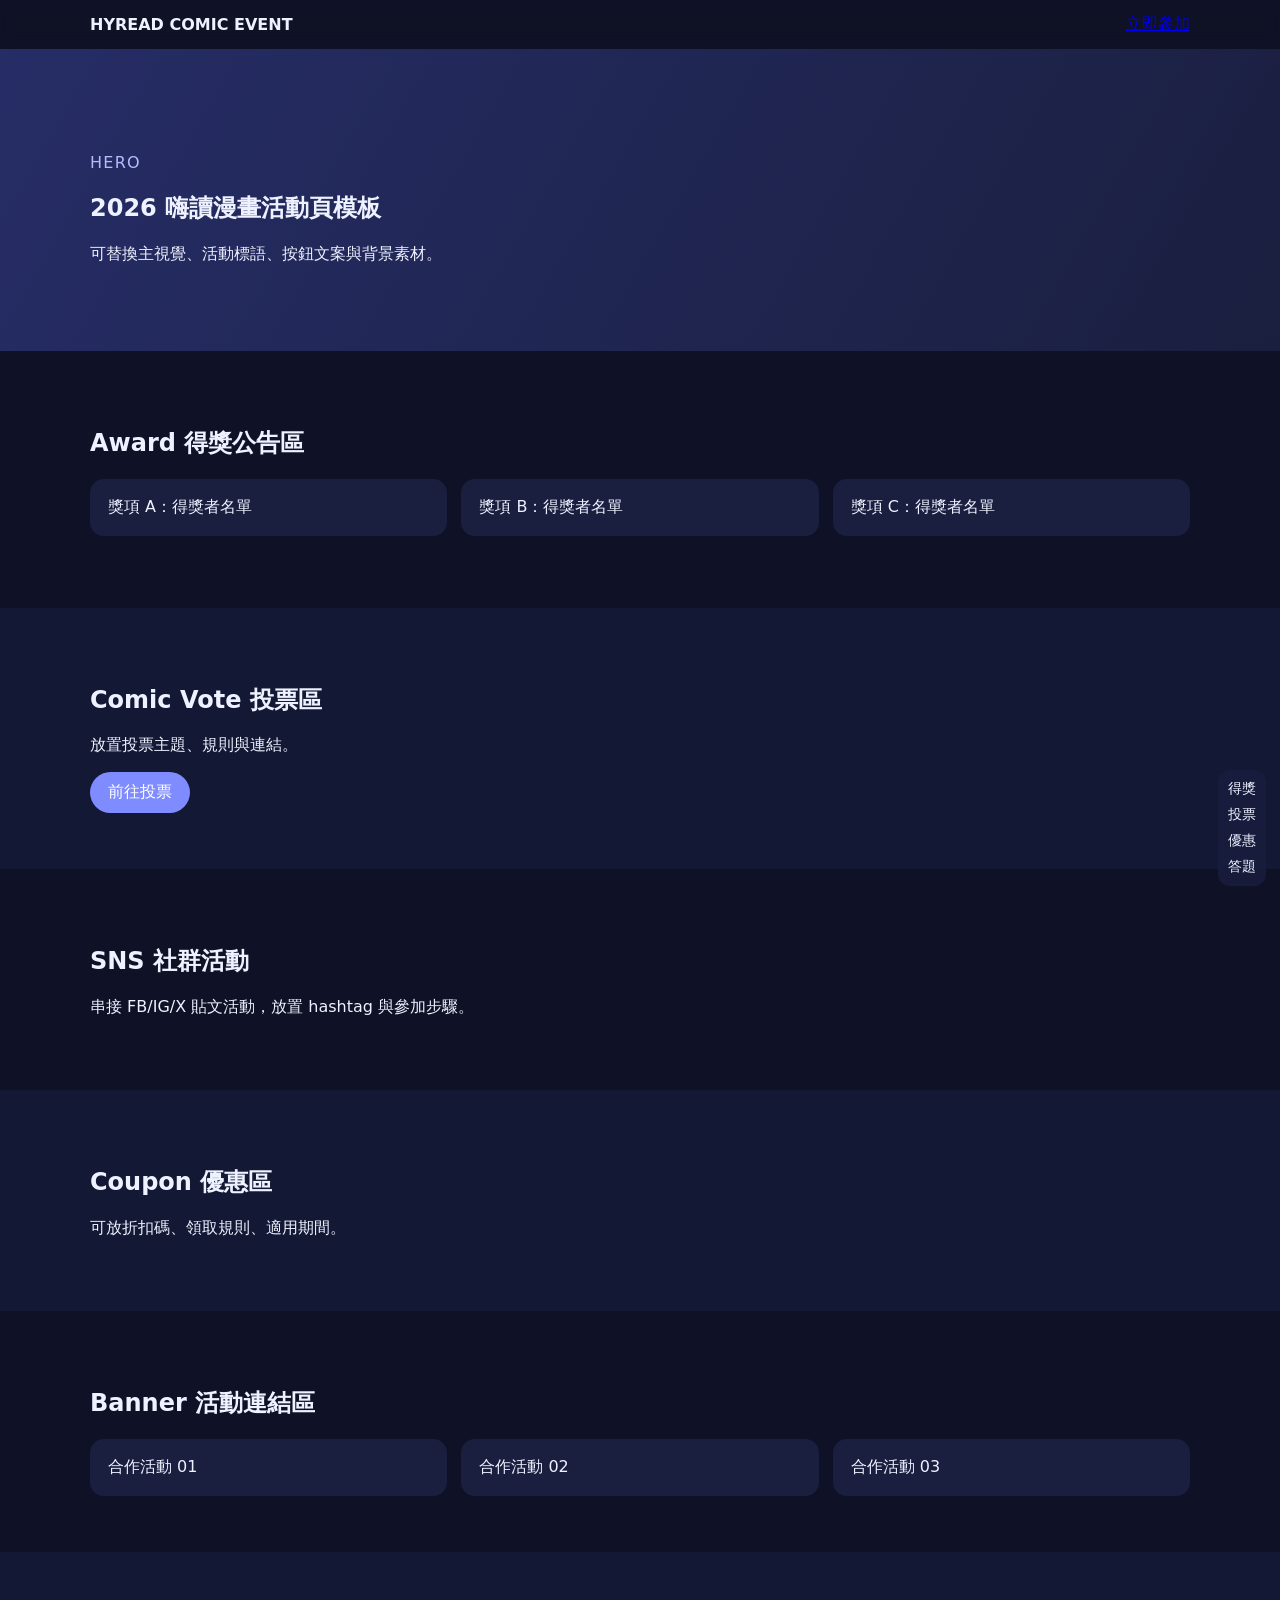
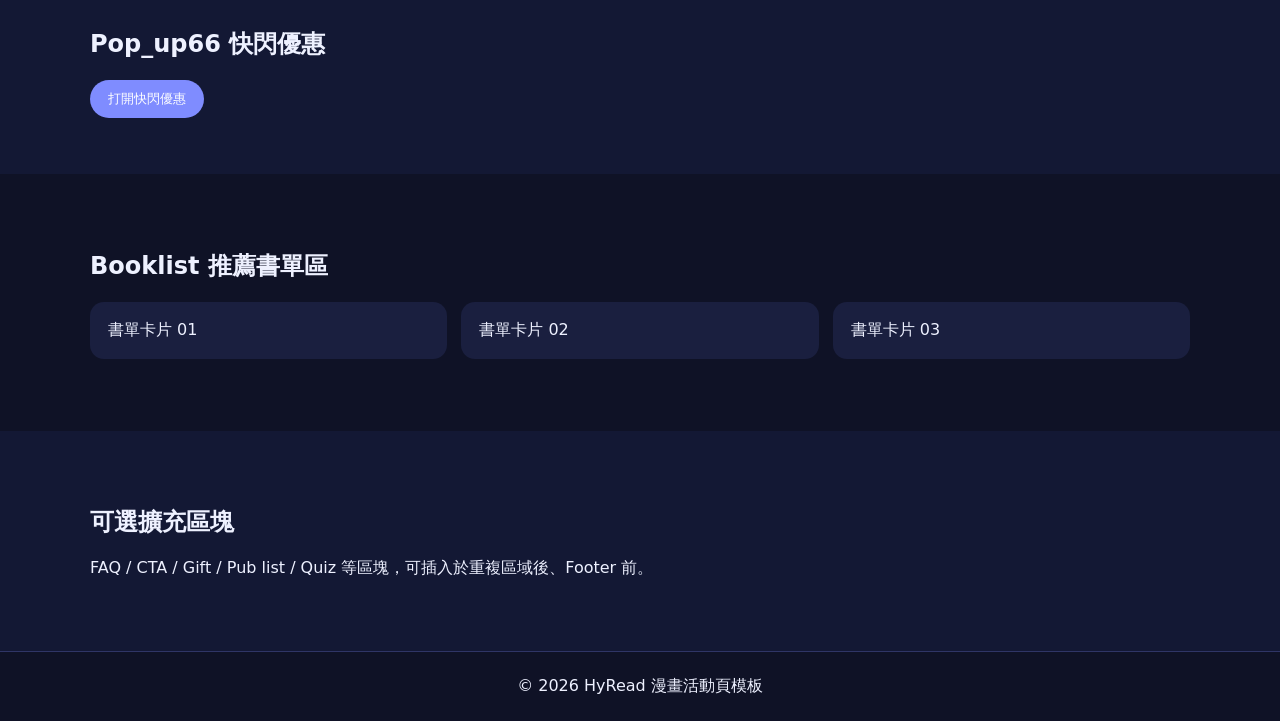
<file: comic-template/index.html>
<!doctype html>
<html lang="zh-Hant">
<head>
  <meta charset="UTF-8" />
  <meta name="viewport" content="width=device-width, initial-scale=1.0" />
  <title>漫畫活動頁模板｜主頁</title>
  <link rel="stylesheet" href="css/design.css" />
</head>
<body>
  <header class="navbar">
    <div class="container nav-inner">
      <a class="brand" href="#">HYREAD COMIC EVENT</a>
      <a class="cta" href="#booklist">立即參加</a>
    </div>
  </header>

  <main>
    <section class="hero">
      <div class="container">
        <p class="kicker">Hero</p>
        <h1>2026 嗨讀漫畫活動頁模板</h1>
        <p>可替換主視覺、活動標語、按鈕文案與背景素材。</p>
      </div>
    </section>

    <section id="award" class="section">
      <div class="container">
        <h2>Award 得獎公告區</h2>
        <ul class="card-grid">
          <li class="card">獎項 A：得獎者名單</li>
          <li class="card">獎項 B：得獎者名單</li>
          <li class="card">獎項 C：得獎者名單</li>
        </ul>
      </div>
    </section>

    <section id="comic-vote" class="section alt">
      <div class="container">
        <h2>Comic Vote 投票區</h2>
        <p>放置投票主題、規則與連結。</p>
        <a class="btn" href="#">前往投票</a>
      </div>
    </section>

    <section id="sns" class="section">
      <div class="container">
        <h2>SNS 社群活動</h2>
        <p>串接 FB/IG/X 貼文活動，放置 hashtag 與參加步驟。</p>
      </div>
    </section>

    <section id="coupon" class="section alt">
      <div class="container">
        <h2>Coupon 優惠區</h2>
        <p>可放折扣碼、領取規則、適用期間。</p>
      </div>
    </section>

    <section id="banner" class="section">
      <div class="container">
        <h2>Banner 活動連結區</h2>
        <div class="card-grid">
          <a class="card" href="#">合作活動 01</a>
          <a class="card" href="#">合作活動 02</a>
          <a class="card" href="#">合作活動 03</a>
        </div>
      </div>
    </section>

    <section id="popup66" class="section alt">
      <div class="container">
        <h2>Pop_up66 快閃優惠</h2>
        <button class="btn" data-popup-open>打開快閃優惠</button>
      </div>
    </section>

    <section id="booklist" class="section">
      <div class="container">
        <h2>Booklist 推薦書單區</h2>
        <ul class="card-grid">
          <li class="card">書單卡片 01</li>
          <li class="card">書單卡片 02</li>
          <li class="card">書單卡片 03</li>
        </ul>
      </div>
    </section>

    <section class="section alt">
      <div class="container">
        <h2>可選擴充區塊</h2>
        <p>FAQ / CTA / Gift / Pub list / Quiz 等區塊，可插入於重複區域後、Footer 前。</p>
      </div>
    </section>
  </main>

  <aside class="floatboard">
    <a href="#award">得獎</a>
    <a href="#comic-vote">投票</a>
    <a href="#coupon">優惠</a>
    <a href="quiz.html">答題</a>
  </aside>

  <footer class="footer">
    <div class="container">© 2026 HyRead 漫畫活動頁模板</div>
  </footer>

  <div class="popup" data-popup>
    <div class="popup-inner">
      <h3>66 快閃優惠</h3>
      <p>此處可替換成限定時間折扣內容。</p>
      <button class="btn" data-popup-close>關閉</button>
    </div>
  </div>

  <script src="js/main.js"></script>
</body>
</html>
</file>
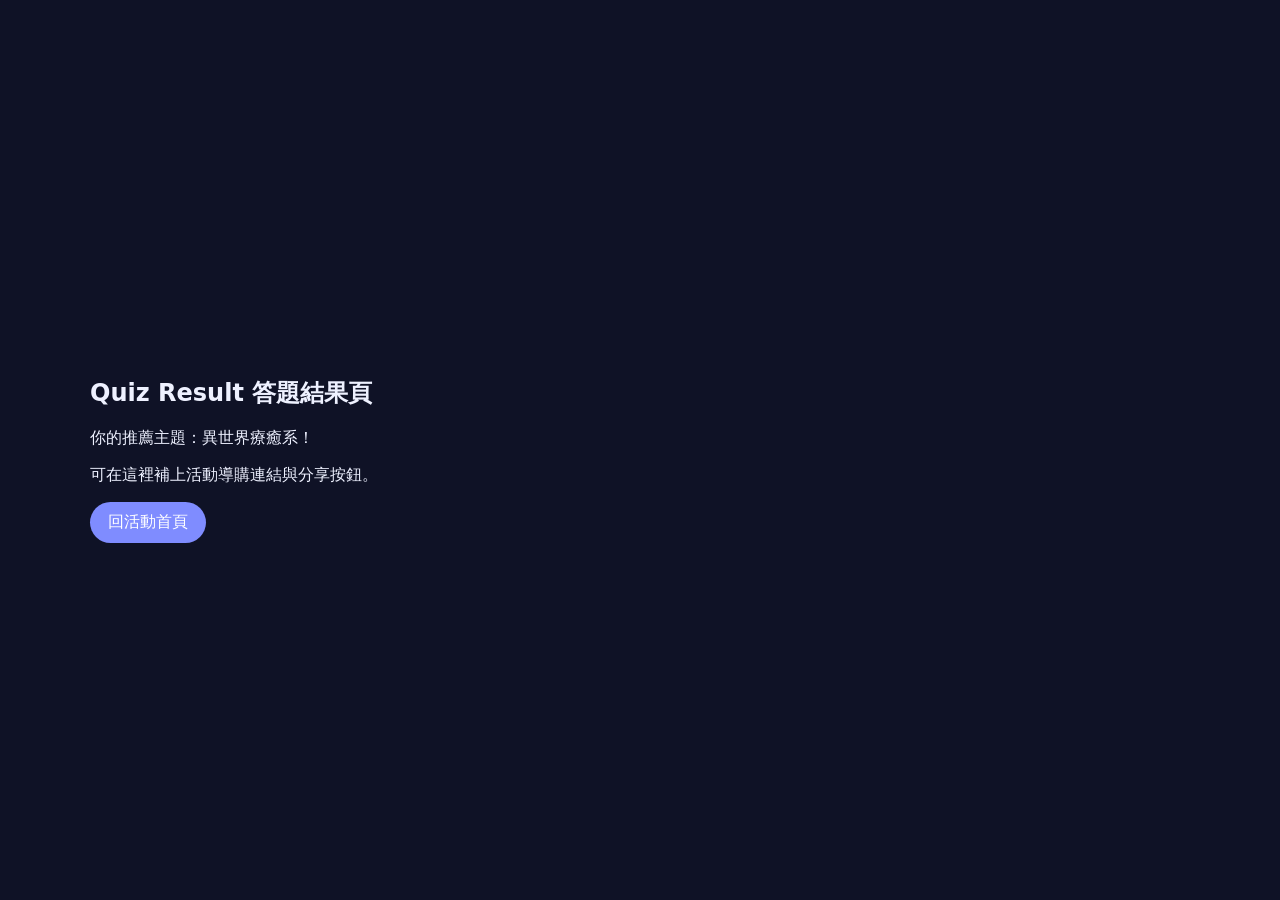
<file: comic-template/quiz-end.html>
<!doctype html>
<html lang="zh-Hant">
<head>
  <meta charset="UTF-8" />
  <meta name="viewport" content="width=device-width, initial-scale=1.0" />
  <title>漫畫活動頁模板｜答題結果頁</title>
  <link rel="stylesheet" href="css/design.css" />
</head>
<body>
  <main class="quiz-wrap">
    <section class="container section">
      <h1>Quiz Result 答題結果頁</h1>
      <p>你的推薦主題：異世界療癒系！</p>
      <p>可在這裡補上活動導購連結與分享按鈕。</p>
      <a class="btn" href="index.html">回活動首頁</a>
    </section>
  </main>
</body>
</html>
</file>
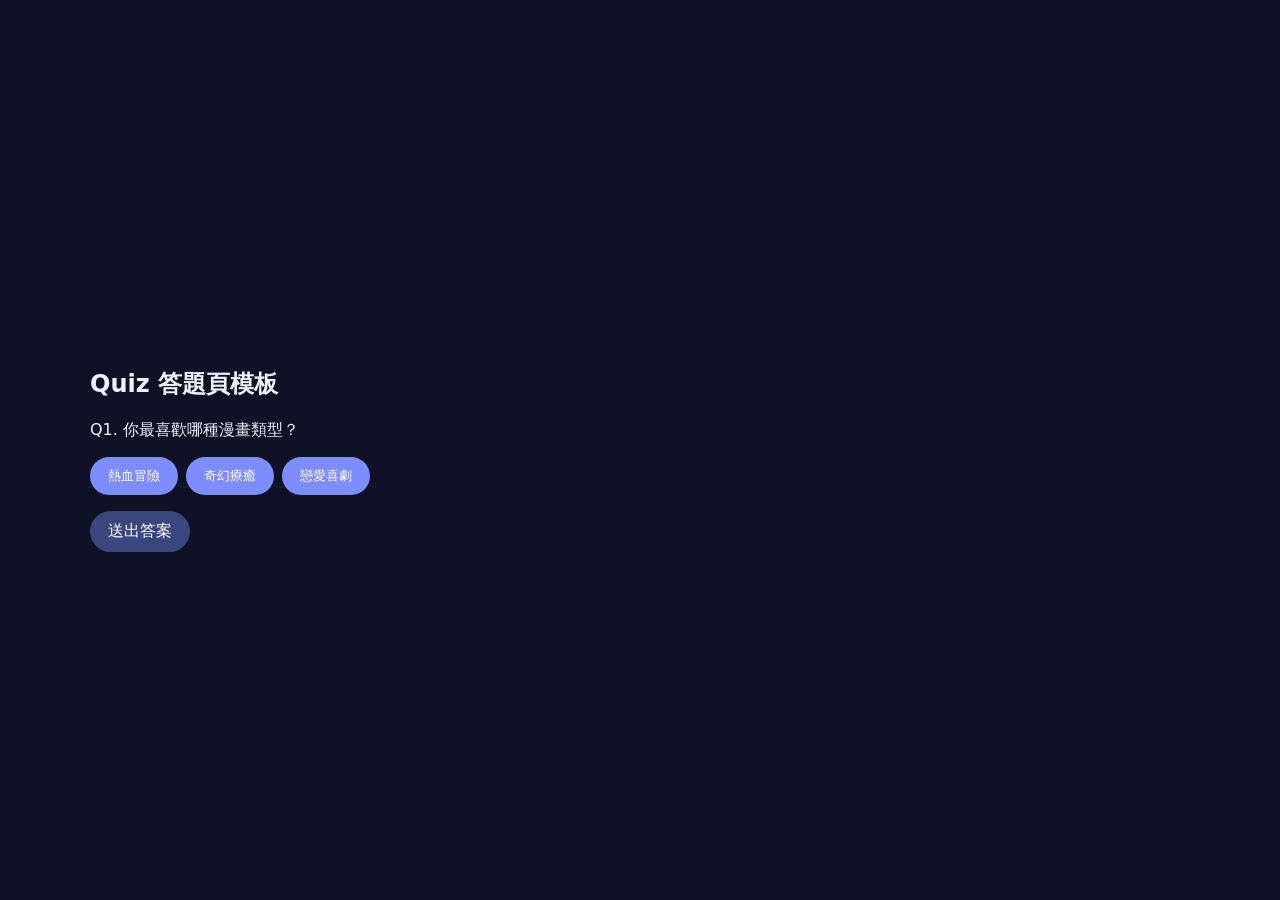
<file: comic-template/quiz.html>
<!doctype html>
<html lang="zh-Hant">
<head>
  <meta charset="UTF-8" />
  <meta name="viewport" content="width=device-width, initial-scale=1.0" />
  <title>漫畫活動頁模板｜答題頁</title>
  <link rel="stylesheet" href="css/design.css" />
</head>
<body>
  <main class="quiz-wrap">
    <section class="container section">
      <h1>Quiz 答題頁模板</h1>
      <p>Q1. 你最喜歡哪種漫畫類型？</p>
      <div class="quiz-options">
        <button class="btn">熱血冒險</button>
        <button class="btn">奇幻療癒</button>
        <button class="btn">戀愛喜劇</button>
      </div>
      <a class="btn secondary" href="quiz-end.html">送出答案</a>
    </section>
  </main>
</body>
</html>
</file>
<file: comic-template/css/design.css>
:root {
  --bg: #0f1226;
  --panel: #1a1f3f;
  --text: #eef1ff;
  --accent: #7f8cff;
}
* { box-sizing: border-box; }
body { margin: 0; font-family: system-ui, sans-serif; background: var(--bg); color: var(--text); }
.container { width: min(1100px, 92%); margin: 0 auto; }
.navbar { position: sticky; top: 0; background: #0f1226dd; backdrop-filter: blur(8px); z-index: 20; }
.nav-inner { display: flex; justify-content: space-between; align-items: center; padding: 14px 0; }
.brand { color: var(--text); text-decoration: none; font-weight: 700; }
.hero { padding: 88px 0 70px; background: linear-gradient(120deg, #262d66, #1a1f3f); }
.kicker { color: #b4bcff; text-transform: uppercase; letter-spacing: .08em; }
.section { padding: 56px 0; }
.section.alt { background: #131834; }
.card-grid { display: grid; gap: 14px; grid-template-columns: repeat(auto-fit, minmax(200px, 1fr)); padding: 0; list-style: none; }
.card { background: var(--panel); border-radius: 14px; padding: 18px; color: var(--text); text-decoration: none; }
.btn { display: inline-block; border: none; background: var(--accent); color: #fff; padding: 10px 18px; border-radius: 999px; text-decoration: none; cursor: pointer; }
.btn.secondary { background: #3b467f; }
.footer { border-top: 1px solid #2f3566; padding: 24px 0; text-align: center; }
.floatboard {
  position: fixed; right: 14px; bottom: 14px; display: grid; gap: 8px;
  background: #1a1f3fcc; padding: 10px; border-radius: 12px;
}
.floatboard a { color: var(--text); text-decoration: none; font-size: 14px; }
.popup { position: fixed; inset: 0; display: none; place-items: center; background: #0008; }
.popup.open { display: grid; }
.popup-inner { background: var(--panel); padding: 24px; border-radius: 12px; width: min(420px, 90%); }
.quiz-wrap { min-height: 100dvh; display: grid; place-items: center; }
.quiz-options { display: flex; flex-wrap: wrap; gap: 8px; margin-bottom: 16px; }
</file>
